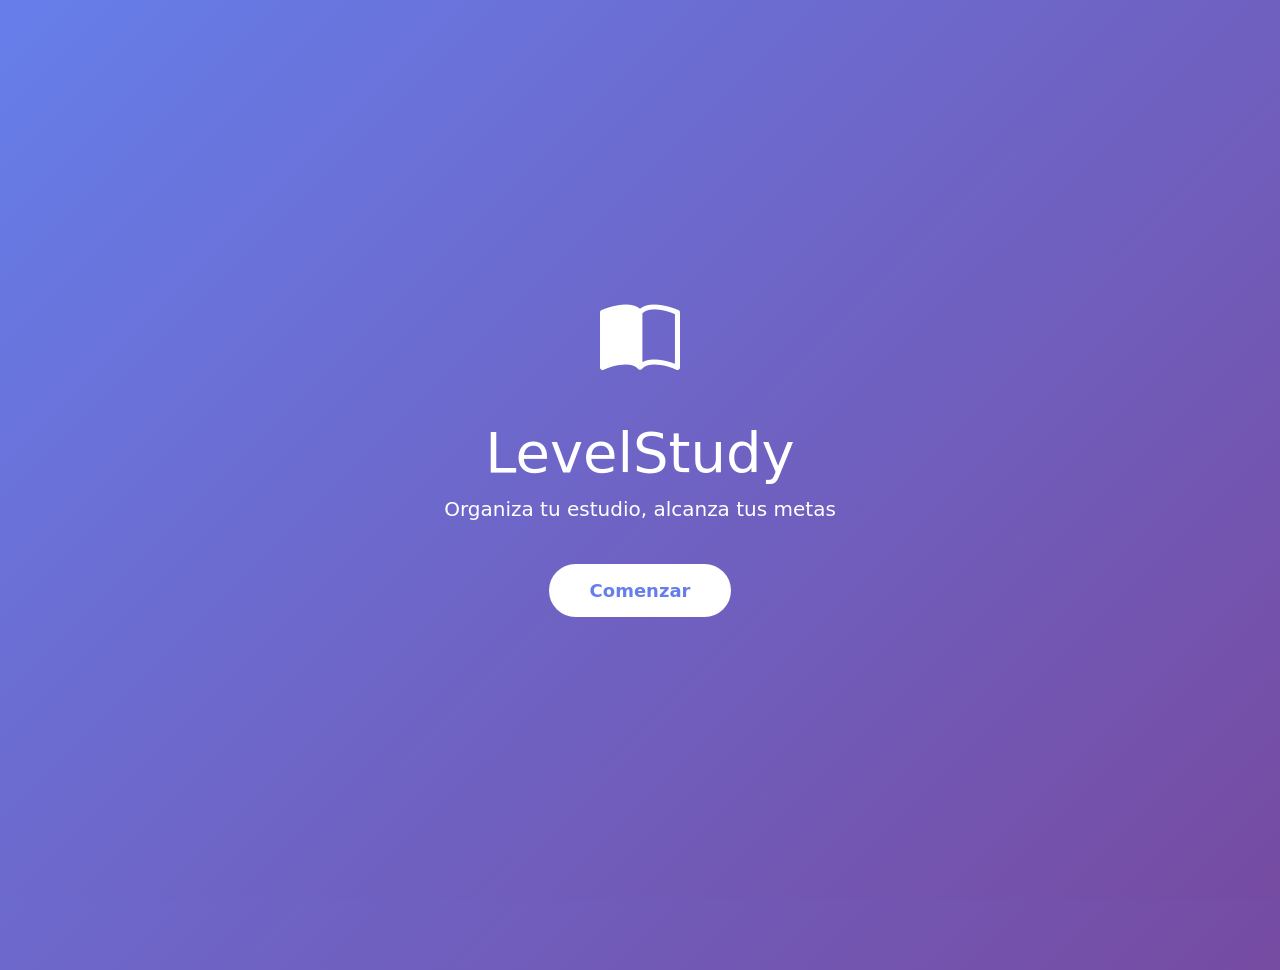
<file: index.html>
<!DOCTYPE html>
<html lang="es">
<head>
    <meta charset="UTF-8">
    <meta name="viewport" content="width=device-width, initial-scale=1.0, user-scalable=yes">
    <title>LevelStudy - Organiza tu estudio</title>

    <link href="https://cdn.jsdelivr.net/npm/bootstrap@5.3.0/dist/css/bootstrap.min.css" rel="stylesheet">
    <link rel="stylesheet" href="https://cdn.jsdelivr.net/npm/bootstrap-icons@1.11.0/font/bootstrap-icons.css">
    
    <link rel="stylesheet" href="style.css">
</head>
<body>

    <div id="pantalla-bienvenida" class="pantalla active">
        <div class="welcome-screen">
            <div class="text-center text-white">
                <i class="bi bi-book-half" style="font-size: 80px;"></i>
                <h1 class="display-4 mt-3">LevelStudy</h1>
                <p class="lead">Organiza tu estudio, alcanza tus metas</p>
                <button class="btn btn-comenzar mt-4" onclick="mostrarIntro()">Comenzar</button>
            </div>
        </div>
    </div>

    <div id="pantalla-intro" class="pantalla">
        <div class="slide-intro">
            <div class="container text-center">
                <i class="bi bi-check-circle-fill" style="font-size: 60px;"></i>
                <h2 class="mt-3">Todo en un lugar</h2>
                <p class="lead">Crea tareas, estudia y sigue tu progreso fácilmente</p>
                <button class="btn btn-light mt-4" onclick="mostrarLoginRegistro()">Siguiente</button>
            </div>
        </div>
    </div>

    <div id="pantalla-login" class="pantalla">
        <div class="container pb-4">
            <div class="card-custom card p-4 login-card">
                <h2 class="text-center"><i class="bi bi-book-half"></i> LevelStudy</h2>
                <ul class="nav nav-tabs mb-3 mt-3">
                    <li class="nav-item"><button class="nav-link active" data-bs-toggle="tab" data-bs-target="#loginPanel">Iniciar Sesión</button></li>
                    <li class="nav-item"><button class="nav-link" data-bs-toggle="tab" data-bs-target="#registroPanel">Registrarse</button></li>
                </ul>
                <div class="tab-content">
                    <div class="tab-pane fade show active" id="loginPanel">
                        <input type="text" id="login-usuario" class="form-control mb-2" placeholder="Usuario">
                        <input type="password" id="login-contrasenna" class="form-control mb-3" placeholder="Contraseña">
                        <button class="btn btn-primary w-100" onclick="iniciarSesion()">Iniciar Sesión</button>
                    </div>
                    <div class="tab-pane fade" id="registroPanel">
                        <input type="text" id="registro-nombre" class="form-control mb-2" placeholder="Nombre completo">
                        <input type="text" id="registro-usuario" class="form-control mb-2" placeholder="Usuario">
                        <input type="password" id="registro-contrasenna" class="form-control mb-2" placeholder="Contraseña (mín 4)">
                        <input type="password" id="registro-confirmar" class="form-control mb-3" placeholder="Confirmar contraseña">
                        <button class="btn btn-success w-100" onclick="registrarUsuario()">Crear cuenta</button>
                    </div>
                </div>
            </div>
        </div>
    </div>

    <div id="app-header" class="titulo-principal" style="display: none;">
        <h1><i class="bi bi-book-half"></i> LevelStudy</h1>
        <div id="usuario-activo" class="usuario-activo" style="font-size:14px; background:rgba(0,0,0,0.2); display:inline-block; padding:5px 15px; border-radius:20px;"></div>
    </div>

    <div class="container pb-4" id="app-container" style="display: none;">
        
        <div id="pantalla-inicio" class="pantalla">
            <div class="racha-card mb-4 text-center p-3">
                <i class="bi bi-fire text-warning" style="font-size:40px;"></i>
                <h3 id="racha-dias" class="display-6 fw-bold my-1">0</h3>
                <p id="racha-mensaje" class="mb-0">¡Completa una tarea hoy para empezar!</p>
            </div>
            <h4 class="text-white"><i class="bi bi-calendar-week"></i> Próximas tareas</h4>
            <div id="proximas-tareas-inicio"></div>
        </div>

        <div id="pantalla-tareas" class="pantalla">
            <div class="d-flex justify-content-between mb-3">
                <h4 class="text-white">Mis Tareas</h4>
                <div>
                    <button class="btn btn-sm btn-light" onclick="filtrarTareas('todas')">Todas</button>
                    <button class="btn btn-sm btn-light" onclick="filtrarTareas('pendientes')">Pendientes</button>
                    <button class="btn btn-sm btn-light" onclick="filtrarTareas('completadas')">Completadas</button>
                </div>
            </div>
            <div id="lista-tareas"></div>
        </div>

        <div id="pantalla-detalle" class="pantalla">
            <div class="card-custom card p-3">
                <button class="btn btn-link text-muted mb-2" onclick="volverATareas()"><i class="bi bi-arrow-left"></i> Volver</button>
                <div id="detalle-contenido"></div>
            </div>
        </div>

        <div id="pantalla-estudio" class="pantalla">
            <div class="row mb-4">
                <div class="col-6">
                    <div class="stats-card">
                        <i class="bi bi-check2-circle" style="font-size:30px;color:#28a745;"></i>
                        <h3 id="total-completadas">0</h3>
                        <p>Tareas completadas</p>
                    </div>
                </div>
                <div class="col-6">
                    <div class="stats-card">
                        <i class="bi bi-clock-history" style="font-size:30px;color:#667eea;"></i>
                        <h3 id="total-pendientes">0</h3>
                        <p>Tareas pendientes</p>
                    </div>
                </div>
            </div>
            <div class="card-custom card p-3">
                <h5><i class="bi bi-stopwatch"></i> Temporizador Pomodoro</h5>
                <h1 id="temporizador" class="text-center" style="font-size:64px;">25:00</h1>
                <div class="d-flex justify-content-center gap-2">
                    <button class="btn btn-success" onclick="iniciarTemp()">Iniciar</button>
                    <button class="btn btn-warning" onclick="pausarTemp()">Pausar</button>
                    <button class="btn btn-danger" onclick="reiniciarTemp()">Reiniciar</button>
                </div>
            </div>
            <div class="card-custom card p-3 mt-3">
                <h5><i class="bi bi-pie-chart"></i> Tareas por categoría</h5>
                <div id="categorias-stats"></div>
            </div>
        </div>

        <div id="pantalla-perfil" class="pantalla">
            <div class="card-custom card p-3">
                <div class="text-center">
                    <i class="bi bi-person-circle" style="font-size:64px;"></i>
                    <h4 id="perfil-nombre"></h4>
                    <p class="text-muted" id="perfil-usuario"></p>
                </div>
                <hr>
                <h5><i class="bi bi-gear"></i> Configuración</h5>
                <div class="form-check form-switch mb-2">
                    <input class="form-check-input" type="checkbox" id="temaOscuro" onchange="cambiarTema()">
                    <label>Modo oscuro</label>
                </div>
                <hr>
                <button class="btn btn-secondary w-100 mt-2" onclick="abrirNotificaciones()"><i class="bi bi-bell"></i> Notificaciones</button>
                <button class="btn btn-secondary w-100 mt-2" onclick="abrirPrivacidad()"><i class="bi bi-shield-lock"></i> Privacidad</button>
                <button class="btn btn-danger w-100 mt-2" onclick="cerrarSesion()"><i class="bi bi-box-arrow-right"></i> Cerrar sesión</button>
            </div>
        </div>

        <div id="pantalla-notificaciones" class="pantalla">
            <div class="card-custom card p-3">
                <button class="btn btn-link text-muted mb-2 p-0 text-decoration-none" onclick="volverAPerfil()"><i class="bi bi-arrow-left"></i> Volver</button>
                <h5 class="mb-3"><i class="bi bi-bell-fill text-warning"></i> Configuración de Notificaciones</h5>
                
                <div class="p-3 bg-light rounded text-dark mb-3">
                    <h6 class="fw-bold mb-2"><i class="bi bi-exclamation-circle-fill text-warning"></i> Entregas para hoy</h6>
                    <div id="lista-notificaciones">
                        <p class="text-muted small mb-0">No tienes tareas por vencer hoy.</p>
                    </div>
                </div>

                <div class="p-3 bg-light rounded text-dark mb-3">
                    <h6 class="fw-bold mb-2"><i class="bi bi-sliders"></i> Canales y Avisos</h6>
                    <div class="form-check form-switch mb-3">
                        <input class="form-check-input" type="checkbox" id="notifPush" checked>
                        <label class="form-check-label fw-semibold" for="notifPush">Notificaciones en el navegador</label>
                        <small class="d-block text-muted">Recibe alertas visuales en tu pantalla.</small>
                    </div>

                    <div class="form-check form-switch mb-3">
                        <input class="form-check-input" type="checkbox" id="notifRecordatorios" checked>
                        <label class="form-check-label fw-semibold" for="notifRecordatorios">Recordatorio de tareas</label>
                        <small class="d-block text-muted">Aviso antes del vencimiento de entregas.</small>
                    </div>

                    <div class="form-check form-switch mb-3">
                        <input class="form-check-input" type="checkbox" id="notifPomodoro" checked>
                        <label class="form-check-label fw-semibold" for="notifPomodoro">Alertas del Temporizador Pomodoro</label>
                        <small class="d-block text-muted">Aviso al finalizar tiempo de estudio o descanso.</small>
                    </div>
                </div>

                <div class="p-3 bg-light rounded text-dark mb-3">
                    <h6 class="fw-bold mb-2"><i class="bi bi-clock-history"></i> Resumen Diario</h6>
                    <label for="horaResumen" class="form-label small text-muted">Hora del informe diario de pendientes:</label>
                    <input type="time" id="horaResumen" class="form-control mb-2" value="08:00">
                </div>

                <div class="p-3 bg-light rounded text-dark mb-3">
                    <div class="d-flex justify-content-between align-items-center">
                        <div>
                            <h6 class="fw-bold mb-0"><i class="bi bi-volume-up-fill"></i> Efectos de Sonido</h6>
                            <small class="text-muted">Reproducir tono en las alertas</small>
                        </div>
                        <div class="form-check form-switch">
                            <input class="form-check-input" type="checkbox" id="notifSonido" checked>
                        </div>
                    </div>
                </div>

                <button class="btn btn-primary w-100" onclick="guardarPreferenciasNotif()"><i class="bi bi-check-lg"></i> Guardar Cambios</button>
            </div>
        </div>

        <div id="pantalla-privacidad" class="pantalla">
            <div class="card-custom card p-3">
                <button class="btn btn-link text-muted mb-2 p-0 text-decoration-none" onclick="volverAPerfil()"><i class="bi bi-arrow-left"></i> Volver</button>
                <h5 class="mb-3"><i class="bi bi-shield-lock-fill text-primary"></i> Privacidad y Datos</h5>
                
                <div class="p-3 bg-light rounded text-dark mb-3">
                    <h6 class="fw-bold mb-2"><i class="bi bi-eye-fill"></i> Visibilidad</h6>
                    <div class="form-check form-switch mb-2">
                        <input class="form-check-input" type="checkbox" id="privProgreso" onchange="toggleProgresoPerfil()">
                        <label class="form-check-label fw-semibold" for="privProgreso">Mostrar resumen de progreso en mi perfil</label>
                    </div>

                    <div id="resumen-progreso-perfil" class="p-2 mt-2 bg-white rounded border" style="display: none;">
                        <small class="d-block text-muted mb-1">Vista previa pública:</small>
                        <small class="d-block">🎯 Nivel: <span id="perfil-nivel" class="fw-bold">Nivel 1 (0 XP)</span></small>
                        <small class="d-block">📊 Tareas Completadas: <span id="perfil-completadas-num" class="fw-bold">0</span></small>
                    </div>
                </div>

                <div class="p-3 bg-light rounded text-dark">
                    <h6 class="fw-bold mb-2"><i class="bi bi-download"></i> Exportación y Datos</h6>
                    <button class="btn btn-outline-primary w-100 mb-2" onclick="descargarMisDatos()"><i class="bi bi-filetype-json"></i> Descargar copia completa (JSON)</button>
                    <button class="btn btn-outline-success w-100" onclick="exportarCSV()"><i class="bi bi-file-earmark-excel"></i> Exportar tareas a Excel (CSV)</button>
                </div>
            </div>
        </div>

    </div> 

    <button class="btn btn-primary btn-floating" data-bs-toggle="modal" data-bs-target="#modalTarea" id="btn-agregar" style="display: none;"><i class="bi bi-plus-lg"></i></button>

    <div class="navbar-bottom" id="menu-principal" style="display: none;">
        <div class="d-flex justify-content-around align-items-center w-100 text-center py-2">
            <div class="nav-icon d-flex flex-column align-items-center" onclick="cambiarPantallaApp('inicio')">
                <i class="bi bi-house-door-fill fs-4"></i>
                <span style="font-size: 12px;">Inicio</span>
            </div>
            <div class="nav-icon d-flex flex-column align-items-center" onclick="cambiarPantallaApp('tareas')">
                <i class="bi bi-check2-square fs-4"></i>
                <span style="font-size: 12px;">Tareas</span>
            </div>
            <div class="nav-icon d-flex flex-column align-items-center" onclick="cambiarPantallaApp('estudio')">
                <i class="bi bi-graph-up fs-4"></i>
                <span style="font-size: 12px;">Estudio</span>
            </div>
            <div class="nav-icon d-flex flex-column align-items-center" onclick="cambiarPantallaApp('perfil')">
                <i class="bi bi-person fs-4"></i>
                <span style="font-size: 12px;">Perfil</span>
            </div>
        </div>
    </div>

    <div class="modal fade" id="modalTarea" tabindex="-1">
        <div class="modal-dialog">
            <div class="modal-content">
                <div class="modal-header">
                    <h5 class="modal-title" id="modalTitulo">Nueva Tarea</h5>
                    <button type="button" class="btn-close" data-bs-dismiss="modal"></button>
                </div>
                <div class="modal-body">
                    <input type="hidden" id="tareaId">
                    <div class="mb-3">
                        <label>Título *</label>
                        <input type="text" id="titulo" class="form-control">
                        <div id="error-titulo" class="text-danger small"></div>
                    </div>
                    <div class="mb-3">
                        <label>Descripción</label>
                        <textarea id="descripcion" class="form-control" rows="2"></textarea>
                    </div>
                    <div class="row">
                        <div class="col-6">
                            <label>Fecha</label>
                            <input type="date" id="fecha" class="form-control">
                        </div>
                        <div class="col-6">
                            <label>Hora</label>
                            <input type="time" id="hora" class="form-control">
                        </div>
                    </div>
                    <div class="row mt-2">
                        <div class="col-6">
                            <label>Categoría</label>
                            <select id="categoria" class="form-control">
                                <option>Mate</option>
                                <option>Historia</option>
                                <option>Inglés</option>
                                <option>Ciencias</option>
                                <option>Lectura</option>
                            </select>
                        </div>
                        <div class="col-6">
                            <label>Prioridad</label>
                            <select id="prioridad" class="form-control">
                                <option value="alta">Alta</option>
                                <option value="media">Media</option>
                                <option value="baja">Baja</option>
                            </select>
                        </div>
                    </div>
                </div>
                <div class="modal-footer">
                    <button type="button" class="btn btn-secondary" data-bs-dismiss="modal">Cancelar</button>
                    <button type="button" class="btn btn-primary" onclick="guardarTarea()">Guardar</button>
                </div>
            </div>
        </div>
    </div>

    <script src="https://cdn.jsdelivr.net/npm/bootstrap@5.3.0/dist/js/bootstrap.bundle.min.js"></script>
    <script src="js.js"></script>
</body>
</html>
</file>
<file: style.css>
body {
    background: linear-gradient(135deg, #667eea 0%, #764ba2 100%);
    min-height: 100vh;
    padding-bottom: 70px;
}

body.modo-oscuro {
    background: #1a1a2e;
}
body.modo-oscuro .card-custom, 
body.modo-oscuro .stats-card, 
body.modo-oscuro .modal-content,
body.modo-oscuro .navbar-bottom, 
body.modo-oscuro .tarea-card {
    background: #2d2d44;
    color: white;
}
body.modo-oscuro .text-muted { color: #aaa !important; }
body.modo-oscuro .nav-icon { color: #aaa; }
body.modo-oscuro .nav-icon.active { color: #667eea; }

.pantalla { display: none; }
.pantalla.active { display: block; }

.welcome-screen, .slide-intro {
    min-height: 100vh;
    display: flex;
    align-items: center;
    justify-content: center;
    text-align: center;
    color: white;
    background: linear-gradient(135deg, #667eea 0%, #764ba2 100%);
}

.login-card, .welcome-card {
    max-width: 400px;
    margin: 50px auto;
}

.card-custom {
    border-radius: 20px;
    box-shadow: 0 10px 30px rgba(0,0,0,0.2);
    margin-bottom: 20px;
    background: white;
}

.titulo-principal {
    color: white;
    text-align: center;
    padding: 20px 0;
}

.btn-comenzar {
    background: white;
    color: #667eea;
    border-radius: 50px;
    padding: 12px 40px;
    font-size: 18px;
    font-weight: bold;
}

.tarea-card {
    border-left: 5px solid #667eea;
    margin-bottom: 12px;
    transition: 0.3s;
    background: white;
    cursor: pointer;
}
.tarea-card.completada { opacity: 0.6; }
.tarea-card.completada h6 { text-decoration: line-through; }
.prioridad-alta { border-left-color: #dc3545; }
.prioridad-media { border-left-color: #ffc107; }
.prioridad-baja { border-left-color: #28a745; }

.racha-card {
    background: linear-gradient(135deg, #f093fb 0%, #f5576c 100%);
    color: white;
    border-radius: 20px;
    padding: 15px;
    text-align: center;
}

.stats-card {
    background: white;
    border-radius: 15px;
    padding: 15px;
    text-align: center;
    margin-bottom: 10px;
}

.navbar-bottom {
    position: fixed;
    bottom: 0;
    left: 0;
    right: 0;
    background-color: #ffffff;
    border-radius: 20px 20px 0 0;
    box-shadow: 0 -5px 20px rgba(0,0,0,0.1);
    padding: 10px 0;
    z-index: 1000;
    display: none;
}

.nav-icon {
    text-align: center;
    color: #6c757d;
    cursor: pointer;
    transition: 0.3s;
}

.nav-icon:hover, .nav-icon.active {
    color: #667eea;
}

.nav-icon i { font-size: 24px; }
.nav-icon span { font-size: 12px; display: block; }

.btn-floating {
    position: fixed;
    bottom: 80px;
    right: 20px;
    border-radius: 50%;
    width: 56px;
    height: 56px;
    font-size: 24px;
    z-index: 1000;
    display: none;
    align-items: center;
    justify-content: center;
}
.btn-primary:hover {
    background-color: #1d4ed8;
}
}
</file>
